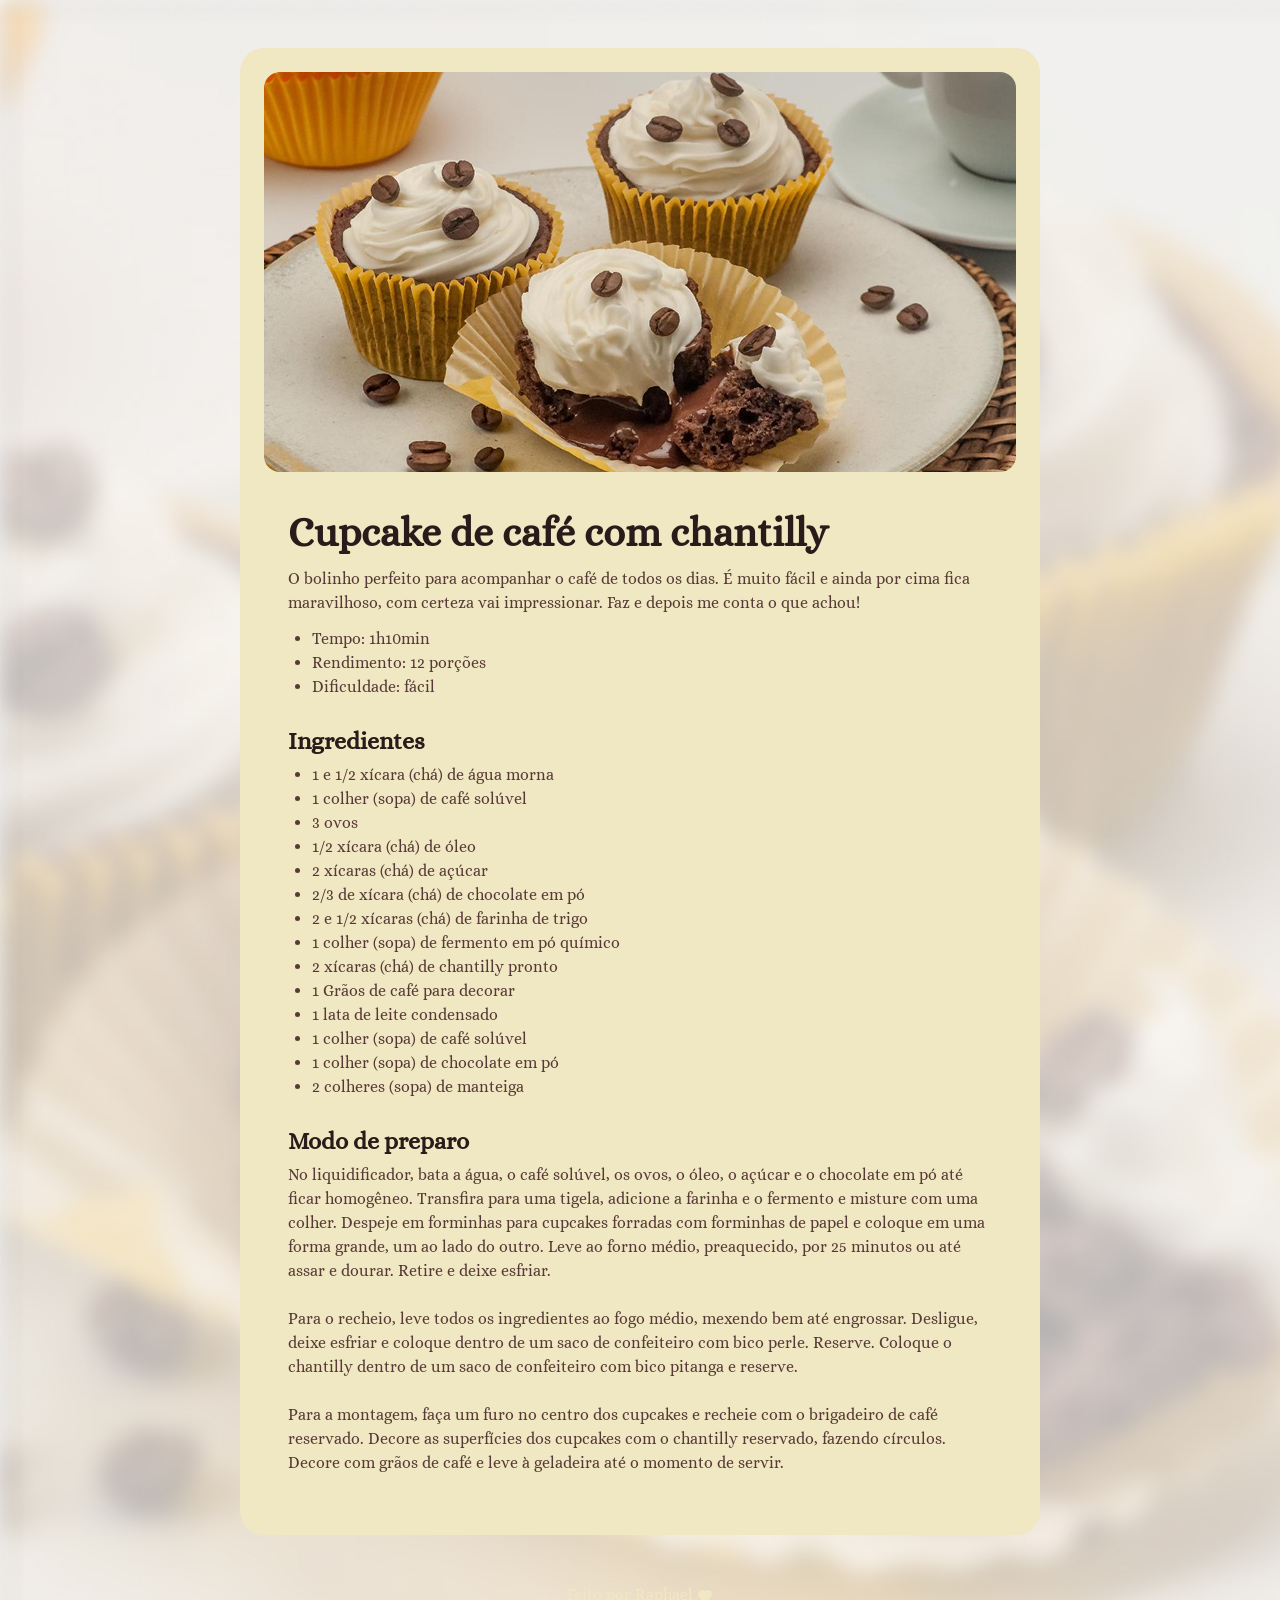
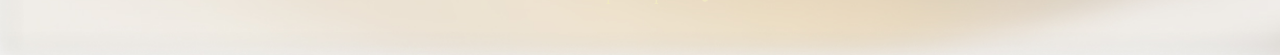
<file: Projeto-receitas/index.html>
<!DOCTYPE html>
<html lang="pt-br">
<head>

    <link rel="preconnect" href="https://fonts.googleapis.com">
    <meta charset="UTF-8">
    <meta name="viewport" content="width=device-width, initial-scale=1.0">
    <title>Página de receita</title>

    <link rel="stylesheet" href="style.css">
    <link rel="preconnect" href="https://fonts.gstatic.com" crossorigin>
    <link href="https://fonts.googleapis.com/css2?family=Alice&display=swap" rel="stylesheet">

</head>
<body>
    <div id="page">
        <img src="subpasta/assets/main-image.jpg" alt="Cupcake de café com chantilly">
        <main>
            <section id="about">
                <h1>Cupcake de café com chantilly</h1>
                <p>
                    O bolinho perfeito para acompanhar o café de todos os dias. 
                    É muito fácil e ainda por cima fica maravilhoso, com certeza vai impressionar. 
                    Faz e depois me conta o que achou!
                </p>
                <ul>
                    <li>Tempo: 1h10min</li>
                    <li>Rendimento: 12 porções</li>
                    <li>Dificuldade: fácil</li>
                </ul>
            </section>
            <section id="ingredients">
                <h2>Ingredientes</h2>
                <ul>
               <li>1 e 1/2 xícara (chá) de água morna</li>
               <li>1 colher (sopa) de café solúvel</li>
               <li>3 ovos</li>
               <li>1/2 xícara (chá) de óleo</li>
               <li>2 xícaras (chá) de açúcar</li>
               <li>2/3 de xícara (chá) de chocolate em pó</li>
               <li>2 e 1/2 xícaras (chá) de farinha de trigo</li>
               <li>1 colher (sopa) de fermento em pó químico</li>
               <li>2 xícaras (chá) de chantilly pronto</li>
               <li>1 Grãos de café para decorar</li>
               <li>1 lata de leite condensado</li>
               <li>1 colher (sopa) de café solúvel</li>
               <li>1 colher (sopa) de chocolate em pó</li>
               <li>2 colheres (sopa) de manteiga</li>
                </ul>
            </section>
            <section id="preparation">
                <h2>Modo de preparo</h2>
                <p>No liquidificador, bata a água, o café solúvel, os ovos, o óleo, o açúcar e o chocolate em pó até ficar homogêneo. Transfira para uma tigela, adicione a farinha e o fermento e misture com uma colher. Despeje em forminhas para cupcakes forradas com forminhas de papel e coloque em uma forma grande, um ao lado do outro. Leve ao forno médio, preaquecido, por 25 minutos ou até assar e dourar. Retire e deixe esfriar.<br><br> 
                Para o recheio, leve todos os ingredientes ao fogo médio, mexendo bem até engrossar. Desligue, deixe esfriar e coloque dentro de um saco de confeiteiro com bico perle. Reserve. Coloque o chantilly dentro de um saco de confeiteiro com bico pitanga e reserve. <br><br>  
                Para a montagem, faça um furo no centro dos cupcakes e recheie com o brigadeiro de café reservado. Decore as superfícies dos cupcakes com o chantilly reservado, fazendo círculos. Decore com grãos de café e leve à geladeira até o momento de servir.</p>
            </section>
        </main>
    </div>
    <footer>
        Feito por Raphael
        <img src="subpasta/assets/ph_heart-fill.svg" alt="Coração vermelho">
    </footer>
</body>
</html>
</file>
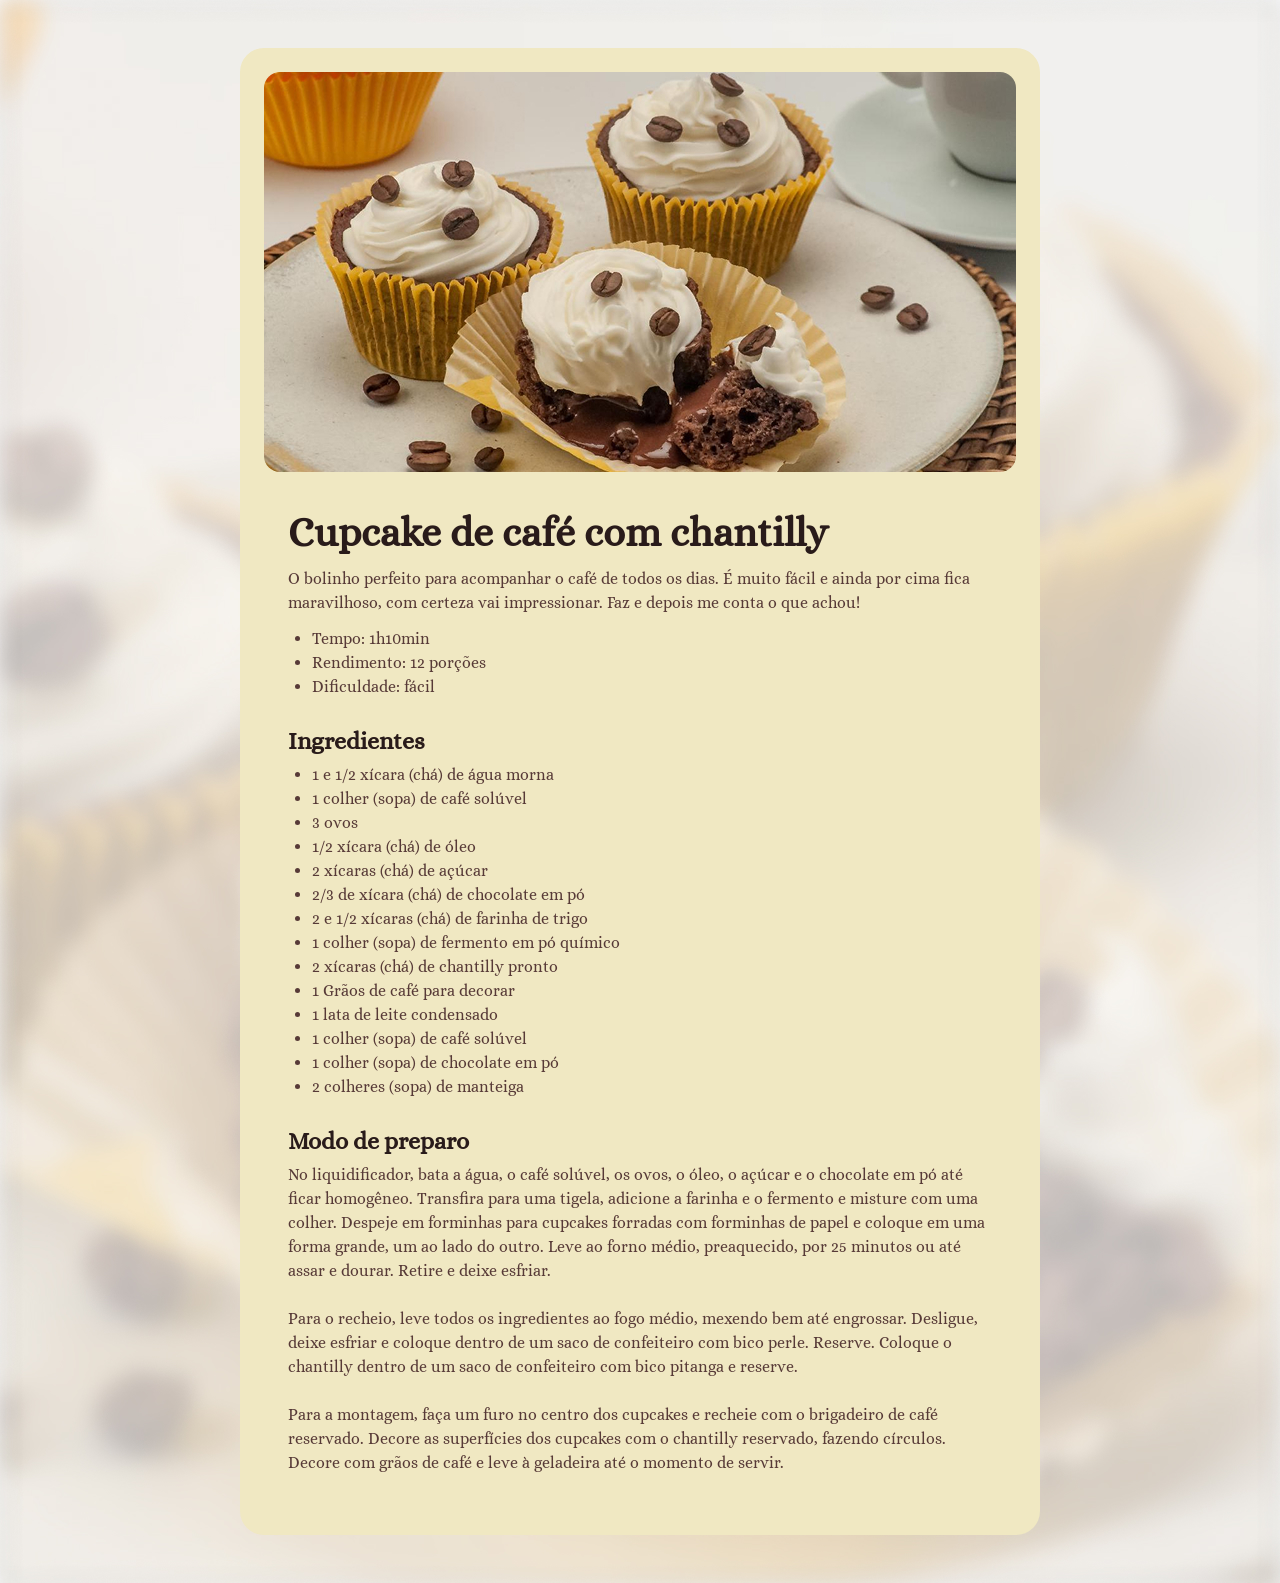
<file: Projeto/index.html>
<!DOCTYPE html>
<html lang="pt-br">
<head>

    <link rel="preconnect" href="https://fonts.googleapis.com">
    <meta charset="UTF-8">
    <meta name="viewport" content="width=device-width, initial-scale=1.0">
    <title>Página de receita</title>

    <link rel="stylesheet" href="style.css">
    <link rel="preconnect" href="https://fonts.gstatic.com" crossorigin>
    <link href="https://fonts.googleapis.com/css2?family=Alice&display=swap" rel="stylesheet">

</head>
<body>
    <div id="page">
        <img src="subpasta/assets/main-image.jpg" alt="Cupcake de café com chantilly">
        <main>
            <section id="about">
                <h1>Cupcake de café com chantilly</h1>
                <p>
                    O bolinho perfeito para acompanhar o café de todos os dias. 
                    É muito fácil e ainda por cima fica maravilhoso, com certeza vai impressionar. 
                    Faz e depois me conta o que achou!
                </p>
                <ul>
                    <li>Tempo: 1h10min</li>
                    <li>Rendimento: 12 porções</li>
                    <li>Dificuldade: fácil</li>
                </ul>
            </section>
            <section id="ingredients">
                <h2>Ingredientes</h2>
                <ul>
               <li>1 e 1/2 xícara (chá) de água morna</li>
               <li>1 colher (sopa) de café solúvel</li>
               <li>3 ovos</li>
               <li>1/2 xícara (chá) de óleo</li>
               <li>2 xícaras (chá) de açúcar</li>
               <li>2/3 de xícara (chá) de chocolate em pó</li>
               <li>2 e 1/2 xícaras (chá) de farinha de trigo</li>
               <li>1 colher (sopa) de fermento em pó químico</li>
               <li>2 xícaras (chá) de chantilly pronto</li>
               <li>1 Grãos de café para decorar</li>
               <li>1 lata de leite condensado</li>
               <li>1 colher (sopa) de café solúvel</li>
               <li>1 colher (sopa) de chocolate em pó</li>
               <li>2 colheres (sopa) de manteiga</li>
                </ul>
            </section>
            <section id="preparation">
                <h2>Modo de preparo</h2>
                <p>No liquidificador, bata a água, o café solúvel, os ovos, o óleo, o açúcar e o chocolate em pó até ficar homogêneo. Transfira para uma tigela, adicione a farinha e o fermento e misture com uma colher. Despeje em forminhas para cupcakes forradas com forminhas de papel e coloque em uma forma grande, um ao lado do outro. Leve ao forno médio, preaquecido, por 25 minutos ou até assar e dourar. Retire e deixe esfriar.<br><br> 
                Para o recheio, leve todos os ingredientes ao fogo médio, mexendo bem até engrossar. Desligue, deixe esfriar e coloque dentro de um saco de confeiteiro com bico perle. Reserve. Coloque o chantilly dentro de um saco de confeiteiro com bico pitanga e reserve. <br><br>  
                Para a montagem, faça um furo no centro dos cupcakes e recheie com o brigadeiro de café reservado. Decore as superfícies dos cupcakes com o chantilly reservado, fazendo círculos. Decore com grãos de café e leve à geladeira até o momento de servir.</p>
            </section>
        </main>
    </div>
</body>
</html>
</file>
<file: Projeto-receitas/style.css>
* {
    margin: 0;
    padding: 0;
}
:root {
    font-family: "Alice", serif;
    line-height: 150%;
    color: #573A37;
}
body {
    background-image: url(subpasta/assets/bg-image.jpg);
    background-size: cover;
}
#page {
    width:800px;
    max-width: 800px;
    box-sizing: border-box;
    padding: 24px;
    background-color: #F0E8C2;
    border-radius: 24px;
    margin: 48px auto;
}
img {
    border-radius: 16px;
}
main {
    padding: 24px;
}
section + section {
    margin-top: 24px;
} 
h1 {
    line-height: 140%;
    font-size: 40px;
}
p {
    margin-bottom: 12px;
}
h2 {
    font-size: 24px;
}
h1, h2 {
    color: #291B1A;
    margin-bottom: 4px;
    line-height: 150%;
 }
 ul {
    padding-left: 24px;
 }
 footer {
    color: #F0E8C2;
    text-align: center;
    padding-bottom: 48px;
 }
 footer img {
    vertical-align: middle;
 }
</file>
<file: Projeto/style.css>
* {
    margin: 0;
    padding: 0;
}
:root {
    font-family: "Alice", serif;
    line-height: 150%;
    color: #573A37;
}
body {
    background-image: url(subpasta/assets/bg-image.jpg);
    background-size: cover;
}
#page {
    width:800px;
    max-width: 800px;
    box-sizing: border-box;
    padding: 24px;
    background-color: #F0E8C2;
    border-radius: 24px;
    margin: 48px auto;
}
img {
    border-radius: 16px;
}
main {
    padding: 24px;
}
section + section {
    margin-top: 24px;
} 
h1 {
    line-height: 140%;
    font-size: 40px;
}
p {
    margin-bottom: 12px;
}
h2 {
    font-size: 24px;
}
h1, h2 {
    color: #291B1A;
    margin-bottom: 4px;
    line-height: 150%;
 }
 ul {
    padding-left: 24px;
 }
 footer {
    color: #F0E8C2;
    text-align: center;
    padding-bottom: 48px;
 }
 footer img {
    vertical-align: middle;
 }
</file>
